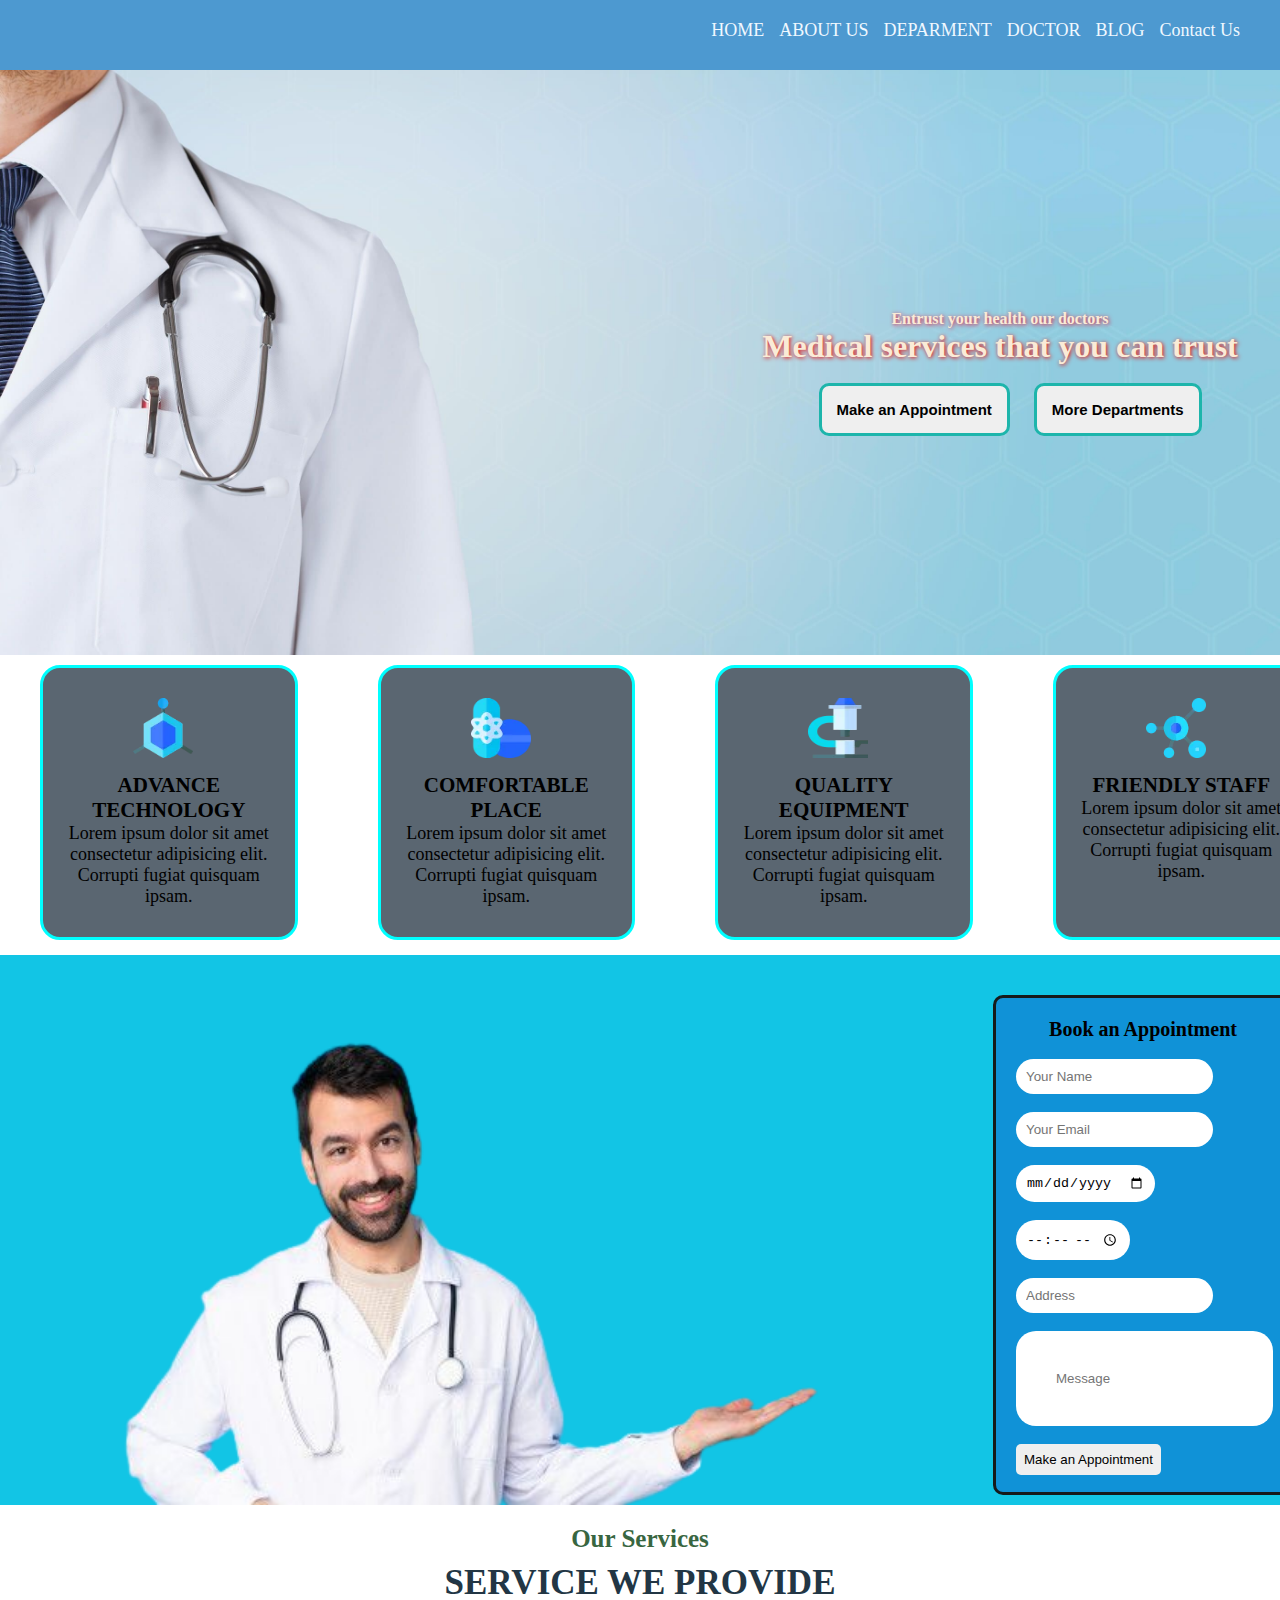
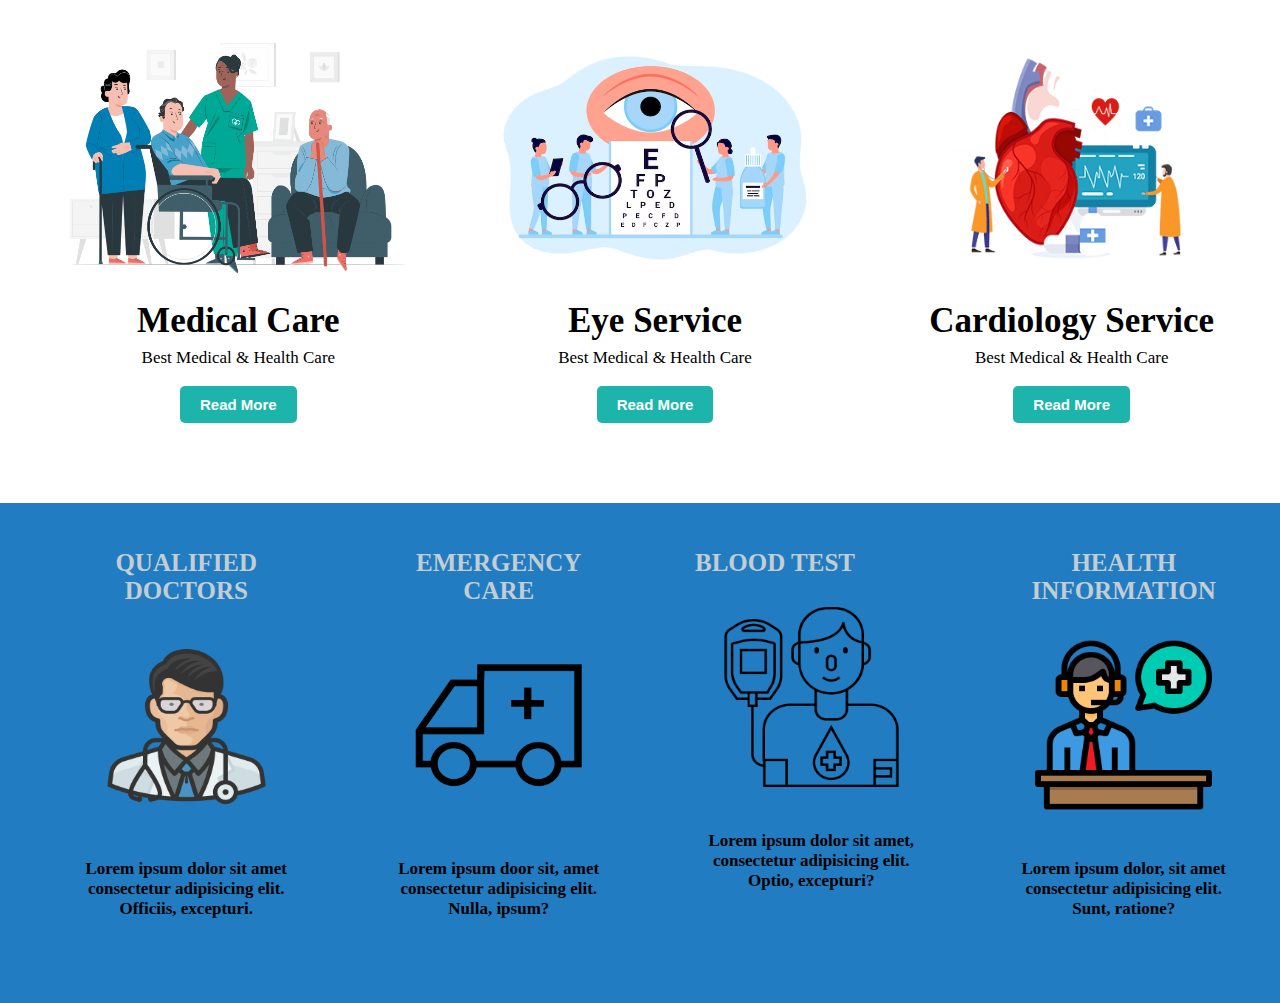
<file: index.html>
<!DOCTYPE html>
<html lang="en">
<head>
    <meta charset="UTF-8">
    <meta http-equiv="X-UA-Compatible" content="IE=edge">
    <meta name="viewport" content="width=device-width, initial-scale=1.0">
    <title>Document</title>
    <link rel="stylesheet" href="style.css">
     
</head>
<body>
    <div class="hos">
        <ul class="demo">
            <li class="link"><a href="service2">HOME</a></li>
            <li class="link"><a href="service2">ABOUT US</a></li>
            <li class="link"><a href="service2">DEPARMENT</a></li>
            <li class="link"><a href="service2">DOCTOR</a></li>
            <li class="link"><a href="service2">BLOG</a></li>
            <li class="link"><a href="service2">Contact Us</a></li>
        </ul>
    </div>
    <div class="img">
       <div class="head">

        <h4 >Entrust your health our doctors</h4>
        <h1 class="header1">Medical services that you can trust</h1>
        <br>
            <button  class="but">Make an Appointment  </button>
            <button class="but"> More Departments</button>
       </div>
            </div>



            <!-- TECHNOLOGY -->


    <div class="mid">
         <div class="mid1">
            <img src="./image/feature1.png.webp" alt="" >
            <h3>ADVANCE TECHNOLOGY</h3>
            <P>Lorem ipsum dolor sit amet consectetur adipisicing elit. Corrupti fugiat quisquam ipsam.</P>
        </div>

        <div class="mid1">
            <img src="./image/feature2.png.webp" alt="" >
            <h3>COMFORTABLE PLACE</h3>
            <P>Lorem ipsum dolor sit amet consectetur adipisicing elit. Corrupti fugiat quisquam ipsam.</P>
        </div>

        
        <div class="mid1">
            <img src="./image/feature3.png.webp" alt="" >
            <h3>QUALITY EQUIPMENT</h3>
            <P>Lorem ipsum dolor sit amet consectetur adipisicing elit. Corrupti fugiat quisquam ipsam.</P>
        </div>

        
        <div class="mid1">
            <img src="./image/feature4.png.webp" alt="" >
            <h3>FRIENDLY STAFF</h3>
            <P>Lorem ipsum dolor sit amet consectetur adipisicing elit. Corrupti fugiat quisquam ipsam.</P>
        </div>

    </div>


<!-- form -->

    <div class="form">
        <img src="./image/back.png" alt="">
        
        <div class="back">
            
            
        <form action="get">
            <h5> Book an Appointment</h5 >
            <br>
            <input type="" name="" placeholder="Your Name" >
            <br><br>
            
            <input type="" name="" placeholder="Your Email">
            
            <br><br>
              
            
                      
            <input type="date">
            <br><br>

            <input type="time" >
            <br><br>
            
            <input type="" name="" placeholder="Address">
            
            <br><br>
            <input class="msg" type="" name="" placeholder="Message">
            <br><br>
            <button class="butt2">Make an Appointment</button>
            
        </form>
        
    </div> 
    </div>


    <!-- about -->
    <div class="service">
        <p>Our Services</p>
        <h2>Service We Provide</h2>
        <div class="ser">
            <div class="box">
                <img src="./image/medical care.png" alt=""> <br><br>
                <h2>Medical Care</h2>
                <p>Best Medical & Health Care</p> <br>
                <button>Read More</button>
            </div>
            <div class="box">
                <img src="./image/eye.avif" alt=""> <br><br>
                <h2>Eye Service</h2>
                <p>Best Medical & Health Care</p> <br>
                <button>Read More</button>
            </div>
            <div class="box">
                <img src="./image/heart.png" alt=""> <br><br>
                <h2>Cardiology Service</h2>
                <p>Best Medical & Health Care</p> <br>
                <button>Read More</button>
            </div>
        </div>
    </div>
 


     <div class=" service2">
      
        <div class="ser">
            <div class="box2">
                <h2>Qualified Doctors</h2>
                <img class="image1" src="./image/6040297_asian_coronavirus_doctor_male_n-95 mask_icon.png" alt="">
                <p>Lorem ipsum dolor sit amet consectetur adipisicing elit. Officiis, excepturi.</p>
    
            </div><br><br>
            
           
            <div class="box2">
                <h2>Emergency Care</h2>
                <img class="image2" src="./image/ambu.webp" alt="">
                <p>Lorem ipsum door sit, amet consectetur adipisicing elit. Nulla, ipsum?</p>
            </div><br><br>
            
            

            <div class="box2">
                <h2>	
                    Blood Test</h2>
                <img class="image3" src="./image/5016679_blood_blood donation_charity_donation_donator_icon.png" alt="">
                <p>Lorem ipsum dolor sit amet, consectetur adipisicing elit. Optio, excepturi?</p>
            </div><br><br>
            
            
    
            <div class="box2">
                <h2>Health Information</h2>
                <img class="image4" src="./image/5958907_call_center_customer_help_information_icon.png" alt="">
                <p>Lorem ipsum dolor, sit amet consectetur adipisicing elit. Sunt, ratione?</p>
            </div>
            </div>
    </div>
</body>
</html>
</file>
<file: style.css>
*
{
    margin: 0;
    /* width: 0; */
    padding: 0;
    box-sizing: border-box;
}
/* body
{
     background-attachment: fixed;
} */



.hos
{
    background-color: rgb(77, 153, 208);
    height: 70px;
    width: 100%;
}
.demo 
{
    display: flex;
    /* text-decoration: none; */
    list-style: none;
    gap: 15px;
    float: right;
    padding: 20px 40px;
    animation-name: demo;
    transition: 3s;
    
   
}

.demo .link:hover
{
    text-decoration: underline;
    font-size: 20px;
    color: rgb(39, 31, 31)(9, 9, 9);
    /* transform: 3s; */

}
.link a {
    text-decoration: none;
    color: aliceblue;
    font-size: 18px;
}
.img
{
    background-image: url(./image/Health\ Complications\ of\ Addiction_\ Diseases\,\ Side\ Effects\ &\ Consequences.jpeg);
    background-repeat: no-repeat;
    background-size: cover;
    width: 100%;
    height: 585px;    
}
.head
{
    text-align: center;
    /* padding: 400px; */
    /* margin: 100px 0; */
    color: antiquewhite;
    padding-left: 45rem;
    padding-top: 15rem;
    /* transition: width 2s; */
    
}
.header1
{
    text-shadow: 1px 1px 4px rgb(231, 9, 9);
    /* animation-name: web; */
    /* transition-timing-function: ease; */
            
}
.head h4
{
    text-shadow:1px 1px 4px crimson;
}

.but
{
    font-size: 15px;
    padding: 15px;
    border-radius: 10px;
    border: none;
    font-weight:bold;
    /* color: rgb(98, 98, 93); */
    border: .2rem solid rgb(29, 181, 171);
    transition: .5s ease;
    margin-left: 20px;
}
.img .but:hover
{
    background-color: rgb(29, 181, 171);
    /* box-shadow: 40px rgb(0, 0, 0); */
    border-color: rgb(29, 181, 171);
transform: scale(1.02);
    
}

/* TECHNOLOGY */

.mid
{
    height: 300px;
    width:1350px;
    /* background-color: rgb(211, 222, 222); */
    display: flex;
    
}
.mid .mid1
{
    background-color: rgb(90, 102, 113);
    width: 300px;
    height: 275px;
    padding: 20px;
    border-radius: 20px;
    margin: 10px 40px;
    font-size: 18px;
    border: .2rem solid cyan;
    transition: 0.5s ease;
    /* margin-top: 20px; */
    /* margin-bottom: 20px; */
}
.mid .mid1:hover
{
    border-color:cyan;
transform: scale(1.02);
}
.mid1 img
{
 height: 60px;
 width: 60px;
 margin: 10px 70px ;
}


.mid1 h3
{
    text-align: center;
}
.mid1 p
{ 
    text-align: center;
}

/* form */

.form
{
    height: 550px;
    width:100%;
    background-color: rgb(18, 197, 229);
    /* margin: 30px; */
    padding-top: 40px;
    /* padding-bottom: 0px; */
    /* padding-left: 900px; */
    /* background-image: url(/image/Doctor\ Background.jpeg) ; */
    /* background-repeat: no-repeat; */
    /* padding-left: 50px; */
    display: flex;

}

.form .msg
{
    border: 0px;
    padding: 40px;
    border-radius: none;
    
}


.form input
{
    padding: 10px;
    border-radius: 20px;
    border: none;
    
}
.form .back
{
    height: 500px;
    width: 300px;
    background-color: rgb(16, 146, 215);
    padding: 20px;
    border-radius: 10px;
    border: .2rem solid rgb(22, 26, 26);
    transition: .5s ease;
}
.form .back:hover
{
    border-color: rgb(22, 26, 26);
transform: scale(1.02);
}
.back h5
{
    text-align: center;
    font-size: 20px;
}

.form img
{
    margin-right: 40px;
    /* border: .2rem solid rgb(22, 26, 26); */
    transition: .5s ease;

}
.form img:hover
{
    /* border-color: rgb(22, 26, 26); */
    transform: scale(1.02);
}
.butt2
{
    border-radius: 5px;
    padding: 8px;
    border: none;
}


/* about  */


.service {
    margin-top: 20px;
    text-align: center;
}
.service>p {
    color: #386641;
    font-size: 25px;
    font-weight: 600;
}

.service>h2 {
    margin-top: 10px;
    font-size: 35px;
    text-transform: uppercase;
    line-height: 40px;
    color: #223645;
    text-align: center;
}

.ser {
    display: flex;
    margin-left: 30px;
}

.box {
    height: 400px;
    width: 400px;
    /* background-color: rgb(138, 31, 31); */
    margin: 40px;
    display: flex;
    border-radius: 15px;
    display: inline-block;
    text-align: center;
}

.box img {
    height: 230px;
    width: 100%;
    border-radius: 15px;
    transition: 1s ease;
}

.box img:hover {
    transform: scale(1.2);
}

.box h2 {
    font-size: 35px;
    margin-top: 6px;
    font-weight: bold;
}

.box p {
    font-size: 17px;
    margin-top: 7px;
}

.box button {
    padding: 10px 20px;
    background-color: rgb(29, 181, 171);
    color: white;
    border: none;
    border-radius: 5px;
    font-size: 15px;
    font-weight: 600;
    transition: 0.5s;
}

.box button:hover {
    background-color: rgb(29, 181, 171);
    color: white;
    text-decoration: underline 2px solid rgb(29, 181, 171);
    transform: scale(1.04);
}


/*  */


.service2 {
    margin-top: 20px;
    text-align: center;
    background-color: #217cc2;
    width: 100%;
    height: 500px;
}
.service2>p {
    color: #386641;
    font-size: 25px;
    font-weight: 700;
}

.ser {
    display: flex;
    margin-left: 30px;
}

.box2 {
    height: 400px;
    width: 400px;
    /* background-color: rgb(138, 31, 31); */
    margin: 40px;
    display: flex;
    border-radius: 15px;
    display: inline-block;
    text-align: center;
}

.box2 p {
    font-size: 17px;
    margin-top: 30px;
    font-weight: bold;
}
.box2>h2 {
    margin-top: 10px;
    font-size: 35px;
    text-transform: uppercase;
    /* line-height: 40px; */
    color: #c3cdd2;
    text-align: center;
}
.box2 img {
    height: 200px;
    width: 90%;
    border-radius: 15px;
    transition: 1s ease;
    padding: 10px;
    margin-top: 20px;
    /* text-align: center; */
}

.box2 img:hover {
    transform: scale(1.2);
}
 .box2 .image2
{
    padding: 20px 20px;
}

.box2 h2 {
    font-size: 25px;
    margin-top: 6px;
    font-weight: bold;
  text-align: center;
  display: flex;
}
</file>
